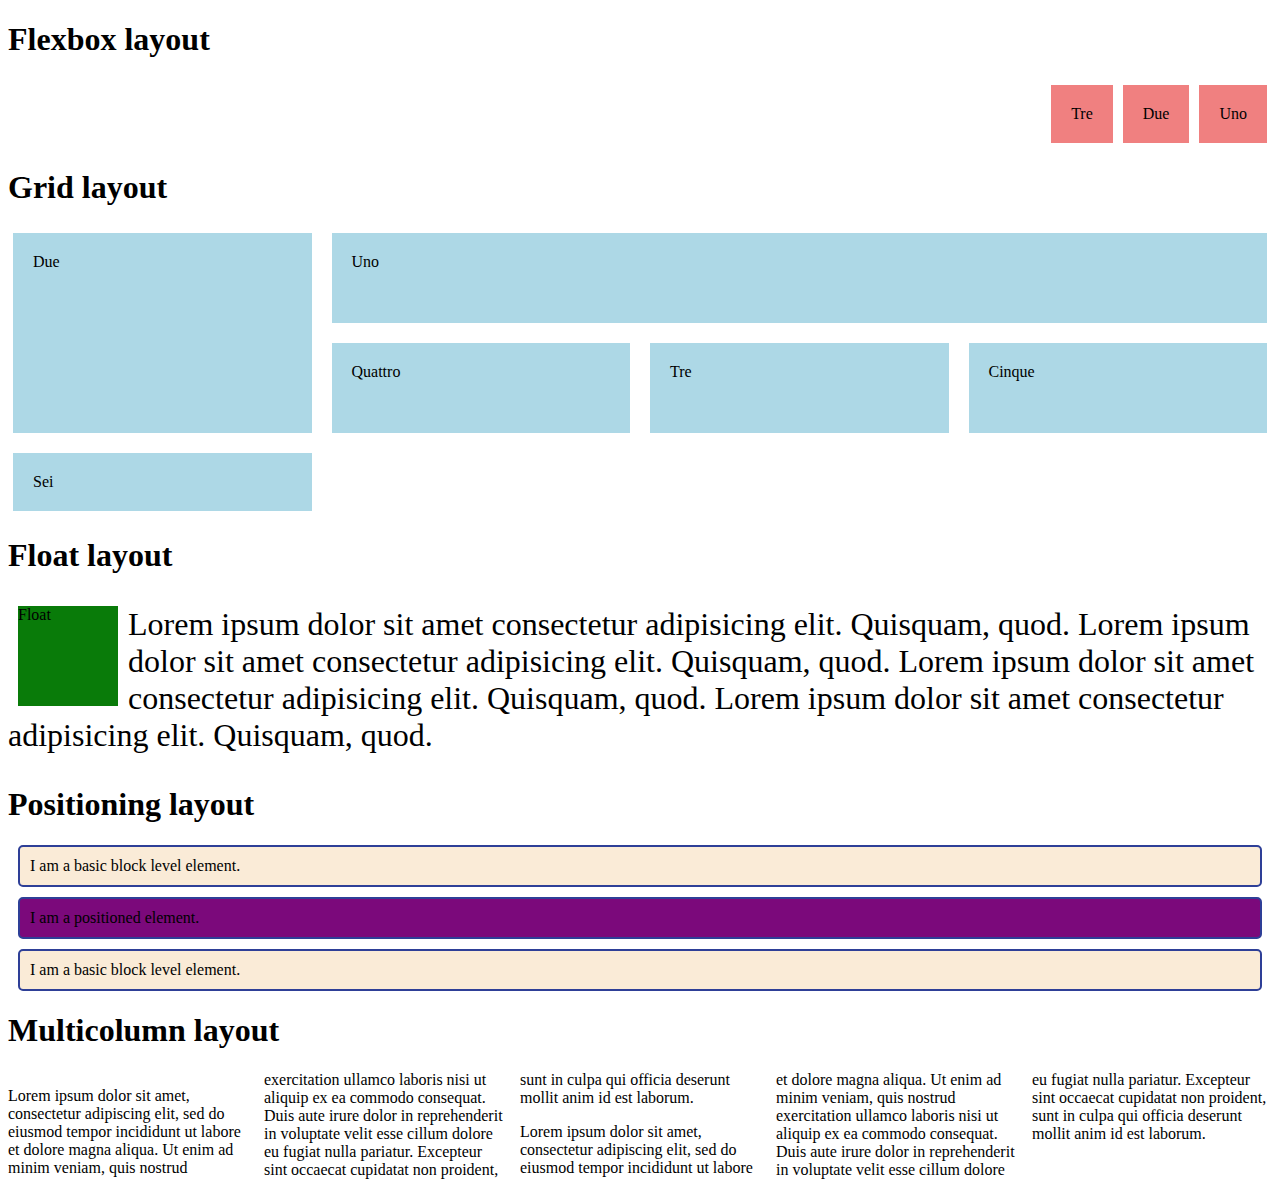
<file: BASIC LAYOUT/index.html>
<!DOCTYPE html>
<html lang="it">

<head>
    <meta charset="UTF-8">
    <meta name="viewport" content="width=device-width, initial-scale=1.0">
    <title>Layout</title>
    <link rel="stylesheet" href="style.css">
</head>

<body>
    <!--Flex box-->
    <h1>Flexbox layout</h1>
    <div class="flex-wrapper">
        <div class="box1">Uno</div>
        <div class="box2">Due</div>
        <div class="box3">Tre</div>
    </div>
    <!--Flex grid-->
    <h1>Grid layout</h1>
    <div class="grid-wrapper">
        <div class="gbox1">Uno</div>
        <div class="gbox2">Due</div>
        <div class="gbox3">Tre</div>
        <div class="gbox4">Quattro</div>
        <div class="gbox5">Cinque</div>
        <div class="gbox6">Sei</div>
    </div>
    <!--Float-->
    <h1>Float layout</h1>
    <div class="float">Float</div>
    <p class="pfloat">Lorem ipsum dolor sit amet consectetur adipisicing elit.
        Quisquam, quod. Lorem ipsum dolor sit amet consectetur adipisicing elit.
        Quisquam, quod. Lorem ipsum dolor sit amet consectetur adipisicing elit.
        Quisquam, quod. Lorem ipsum dolor sit amet consectetur adipisicing elit.
        Quisquam, quod.</p>

    <!--Positioning-->
    <h1>Positioning layout</h1>
    <p class="sample">I am a basic block level element.</p>
    <p class="sample positioned">I am a positioned element.</p>
    <p class="sample">I am a basic block level element.</p>

    <!--Multicolumn layout-->
    <h1>Multicolumn layout</h1>
    <div class="multicolumn">
        <p>Lorem ipsum dolor sit amet, consectetur adipiscing elit, sed do eiusmod tempor incididunt ut labore et dolore
            magna aliqua. Ut enim ad minim veniam, quis nostrud exercitation ullamco laboris nisi ut aliquip ex ea
            commodo consequat. Duis aute irure dolor in reprehenderit in voluptate velit esse cillum dolore eu fugiat
            nulla pariatur. Excepteur sint occaecat cupidatat non proident, sunt in culpa qui officia deserunt mollit
            anim id est laborum.</p>
        <p>Lorem ipsum dolor sit amet, consectetur adipiscing elit, sed do eiusmod tempor incididunt ut labore et dolore
            magna aliqua. Ut enim ad minim veniam, quis nostrud exercitation ullamco laboris nisi ut aliquip ex ea
            commodo consequat. Duis aute irure dolor in reprehenderit in voluptate velit esse cillum dolore eu fugiat
            nulla pariatur. Excepteur sint occaecat cupidatat non proident, sunt in culpa qui officia deserunt mollit
            anim id est laborum.</p>
        </div>
</body>


</html>
</file>
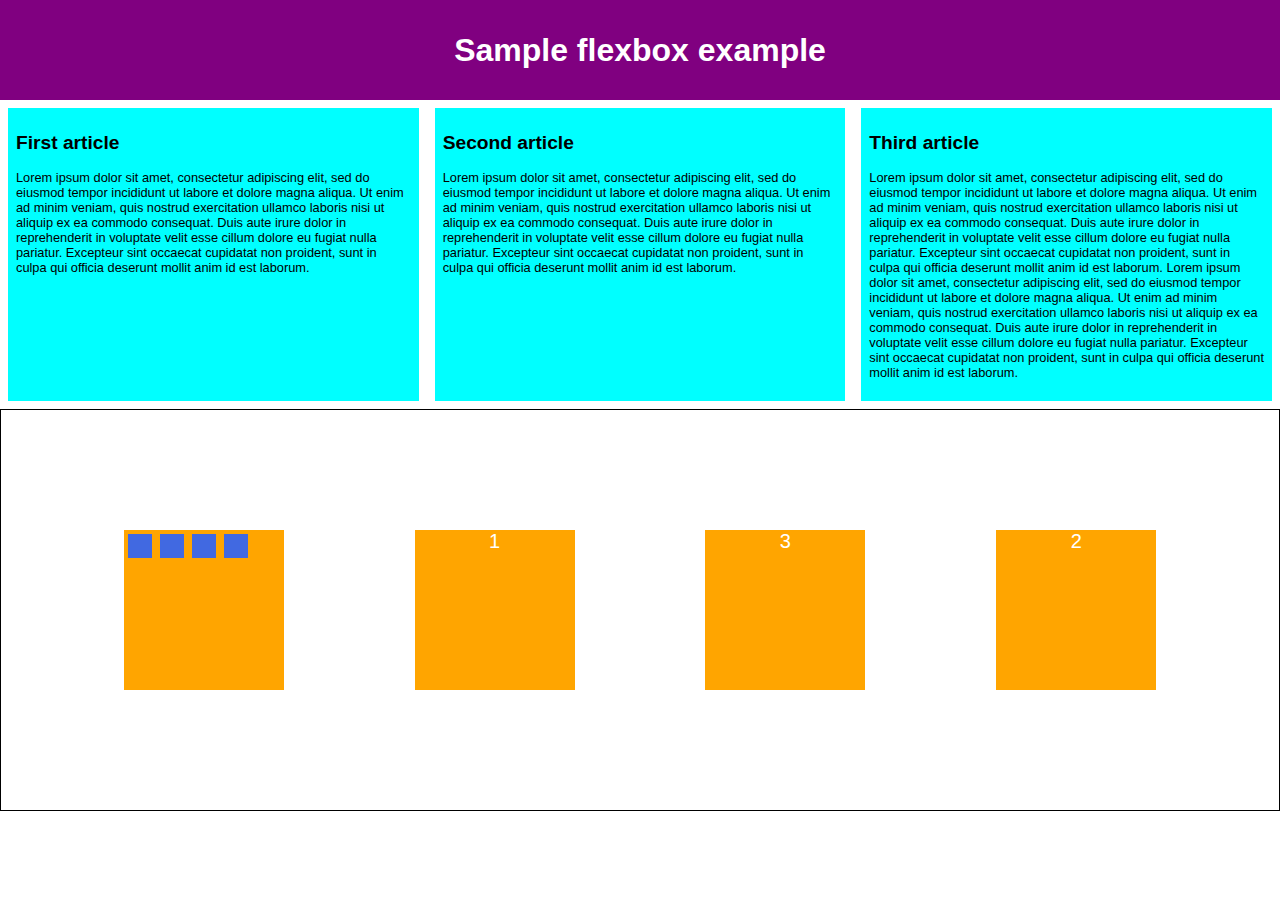
<file: FLEXBOX/index.html>
<!DOCTYPE html>
<html lang="it">

<head>
    <meta charset="UTF-8">
    <meta name="viewport" content="width=device-width, initial-scale=1.0">
    <title>Flexbox Example</title>
    <link rel="stylesheet" href="style.css">
</head>

<body>
    <header>
        <h1>Sample flexbox example</h1>
    </header>
    <section>
        <article>
            <h2>First article</h2>
            <p>Lorem ipsum dolor sit amet, consectetur adipiscing elit, sed do eiusmod tempor incididunt ut labore et
                dolore magna aliqua. Ut enim ad minim veniam, quis nostrud exercitation ullamco laboris nisi ut aliquip
                ex ea commodo consequat. Duis aute irure dolor in reprehenderit in voluptate velit esse cillum dolore eu
                fugiat nulla pariatur. Excepteur sint occaecat cupidatat non proident, sunt in culpa qui officia
                deserunt mollit anim id est laborum.</p>
        </article>
        <article>
            <h2>Second article</h2>
            <p>Lorem ipsum dolor sit amet, consectetur adipiscing elit, sed do eiusmod tempor incididunt ut labore et
                dolore magna aliqua. Ut enim ad minim veniam, quis nostrud exercitation ullamco laboris nisi ut aliquip
                ex ea commodo consequat. Duis aute irure dolor in reprehenderit in voluptate velit esse cillum dolore eu
                fugiat nulla pariatur. Excepteur sint occaecat cupidatat non proident, sunt in culpa qui officia
                deserunt mollit anim id est laborum.</p>
        </article>
        <article>
            <h2>Third article</h2>
            <p>Lorem ipsum dolor sit amet, consectetur adipiscing elit, sed do eiusmod tempor incididunt ut labore et
                dolore magna aliqua. Ut enim ad minim veniam, quis nostrud exercitation ullamco laboris nisi ut aliquip
                ex ea commodo consequat. Duis aute irure dolor in reprehenderit in voluptate velit esse cillum dolore eu
                fugiat nulla pariatur. Excepteur sint occaecat cupidatat non proident, sunt in culpa qui officia
                deserunt mollit anim id est laborum. Lorem ipsum dolor sit amet, consectetur adipiscing elit, sed do
                eiusmod tempor incididunt ut labore et dolore magna aliqua. Ut enim ad minim veniam, quis nostrud
                exercitation ullamco laboris nisi ut aliquip ex ea commodo consequat. Duis aute irure dolor in
                reprehenderit in voluptate velit esse cillum dolore eu fugiat nulla pariatur. Excepteur sint occaecat
                cupidatat non proident, sunt in culpa qui officia deserunt mollit anim id est laborum.</p>
        </article>
    </section>


    <section class="numeri">
        <div class="box1">1</div>
        <div class="box2">2</div>
        <div class="box3">3</div>
        <div class="box4">
            <div class="boxnested"></div>
            <div class="boxnested"></div>
            <div class="boxnested"></div>
            <div class="boxnested"></div>
        </div>

    </section>
</body>

</html>
</file>
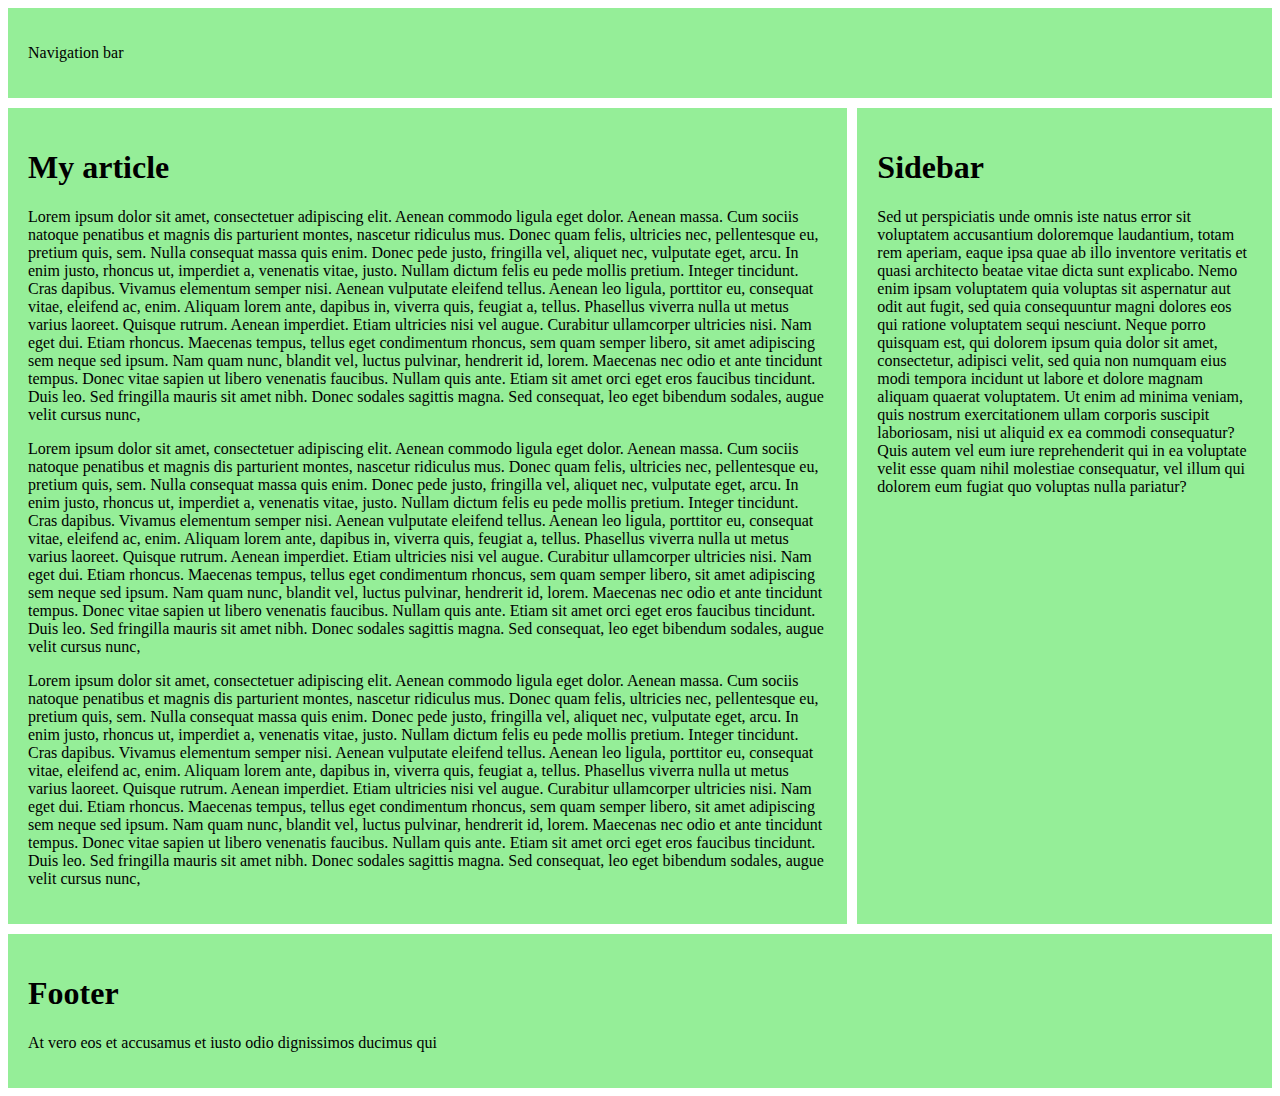
<file: GRID LAYOUT/index.html>
<!DOCTYPE html>
<html lang="en">

<head>
    <meta charset="UTF-8">
    <meta name="viewport" content="width=device-width, initial-scale=1.0">
    <title>Grid Layout Example</title>
    <link rel="stylesheet" href="style.css">
</head>

<body>
    <div class="grid-container">
        <div class="grid-item-nav">
            <p>Navigation bar</p>
        </div>
        <div class="grid-item-main">
            <h1>My article</h1>
            <p>Lorem ipsum dolor sit amet, consectetuer adipiscing elit. Aenean commodo ligula eget dolor. Aenean massa.
                Cum sociis natoque penatibus et magnis dis parturient montes, nascetur ridiculus mus. Donec quam felis,
                ultricies nec, pellentesque eu, pretium quis, sem. Nulla consequat massa quis enim. Donec pede justo,
                fringilla vel, aliquet nec, vulputate eget, arcu. In enim justo, rhoncus ut, imperdiet a, venenatis
                vitae, justo. Nullam dictum felis eu pede mollis pretium. Integer tincidunt. Cras dapibus. Vivamus
                elementum semper nisi. Aenean vulputate eleifend tellus. Aenean leo ligula, porttitor eu, consequat
                vitae, eleifend ac, enim. Aliquam lorem ante, dapibus in, viverra quis, feugiat a, tellus. Phasellus
                viverra nulla ut metus varius laoreet. Quisque rutrum. Aenean imperdiet. Etiam ultricies nisi vel augue.
                Curabitur ullamcorper ultricies nisi. Nam eget dui. Etiam rhoncus. Maecenas tempus, tellus eget
                condimentum rhoncus, sem quam semper libero, sit amet adipiscing sem neque sed ipsum. Nam quam nunc,
                blandit vel, luctus pulvinar, hendrerit id, lorem. Maecenas nec odio et ante tincidunt tempus. Donec
                vitae sapien ut libero venenatis faucibus. Nullam quis ante. Etiam sit amet orci eget eros faucibus
                tincidunt. Duis leo. Sed fringilla mauris sit amet nibh. Donec sodales sagittis magna. Sed consequat,
                leo eget bibendum sodales, augue velit cursus nunc,

            </p>
            <p>Lorem ipsum dolor sit amet, consectetuer adipiscing elit. Aenean commodo ligula eget dolor. Aenean massa.
                Cum sociis natoque penatibus et magnis dis parturient montes, nascetur ridiculus mus. Donec quam felis,
                ultricies nec, pellentesque eu, pretium quis, sem. Nulla consequat massa quis enim. Donec pede justo,
                fringilla vel, aliquet nec, vulputate eget, arcu. In enim justo, rhoncus ut, imperdiet a, venenatis
                vitae, justo. Nullam dictum felis eu pede mollis pretium. Integer tincidunt. Cras dapibus. Vivamus
                elementum semper nisi. Aenean vulputate eleifend tellus. Aenean leo ligula, porttitor eu, consequat
                vitae, eleifend ac, enim. Aliquam lorem ante, dapibus in, viverra quis, feugiat a, tellus. Phasellus
                viverra nulla ut metus varius laoreet. Quisque rutrum. Aenean imperdiet. Etiam ultricies nisi vel augue.
                Curabitur ullamcorper ultricies nisi. Nam eget dui. Etiam rhoncus. Maecenas tempus, tellus eget
                condimentum rhoncus, sem quam semper libero, sit amet adipiscing sem neque sed ipsum. Nam quam nunc,
                blandit vel, luctus pulvinar, hendrerit id, lorem. Maecenas nec odio et ante tincidunt tempus. Donec
                vitae sapien ut libero venenatis faucibus. Nullam quis ante. Etiam sit amet orci eget eros faucibus
                tincidunt. Duis leo. Sed fringilla mauris sit amet nibh. Donec sodales sagittis magna. Sed consequat,
                leo eget bibendum sodales, augue velit cursus nunc,

            </p>
            <p>Lorem ipsum dolor sit amet, consectetuer adipiscing elit. Aenean commodo ligula eget dolor. Aenean massa.
                Cum sociis natoque penatibus et magnis dis parturient montes, nascetur ridiculus mus. Donec quam felis,
                ultricies nec, pellentesque eu, pretium quis, sem. Nulla consequat massa quis enim. Donec pede justo,
                fringilla vel, aliquet nec, vulputate eget, arcu. In enim justo, rhoncus ut, imperdiet a, venenatis
                vitae, justo. Nullam dictum felis eu pede mollis pretium. Integer tincidunt. Cras dapibus. Vivamus
                elementum semper nisi. Aenean vulputate eleifend tellus. Aenean leo ligula, porttitor eu, consequat
                vitae, eleifend ac, enim. Aliquam lorem ante, dapibus in, viverra quis, feugiat a, tellus. Phasellus
                viverra nulla ut metus varius laoreet. Quisque rutrum. Aenean imperdiet. Etiam ultricies nisi vel augue.
                Curabitur ullamcorper ultricies nisi. Nam eget dui. Etiam rhoncus. Maecenas tempus, tellus eget
                condimentum rhoncus, sem quam semper libero, sit amet adipiscing sem neque sed ipsum. Nam quam nunc,
                blandit vel, luctus pulvinar, hendrerit id, lorem. Maecenas nec odio et ante tincidunt tempus. Donec
                vitae sapien ut libero venenatis faucibus. Nullam quis ante. Etiam sit amet orci eget eros faucibus
                tincidunt. Duis leo. Sed fringilla mauris sit amet nibh. Donec sodales sagittis magna. Sed consequat,
                leo eget bibendum sodales, augue velit cursus nunc,

            </p>
        </div>
        <div class="grid-item-side">
            <h1>Sidebar</h1>
            <p>Sed ut perspiciatis unde omnis iste natus error sit voluptatem accusantium doloremque laudantium, totam
                rem aperiam, eaque ipsa quae ab illo inventore veritatis et quasi architecto beatae vitae dicta sunt
                explicabo. Nemo enim ipsam voluptatem quia voluptas sit aspernatur aut odit aut fugit, sed quia
                consequuntur magni dolores eos qui ratione voluptatem sequi nesciunt. Neque porro quisquam est, qui
                dolorem ipsum quia dolor sit amet, consectetur, adipisci velit, sed quia non numquam eius modi tempora
                incidunt ut labore et dolore magnam aliquam quaerat voluptatem. Ut enim ad minima veniam, quis nostrum
                exercitationem ullam corporis suscipit laboriosam, nisi ut aliquid ex ea commodi consequatur? Quis autem
                vel eum iure reprehenderit qui in ea voluptate velit esse quam nihil molestiae consequatur, vel illum
                qui dolorem eum fugiat quo voluptas nulla pariatur?

            </p>
        </div>
        <div class="grid-item-footer">
            <h1>Footer</h1>
            <p>At vero eos et accusamus et iusto odio dignissimos ducimus qui</p>
        </div>
</body>

</html>
</file>
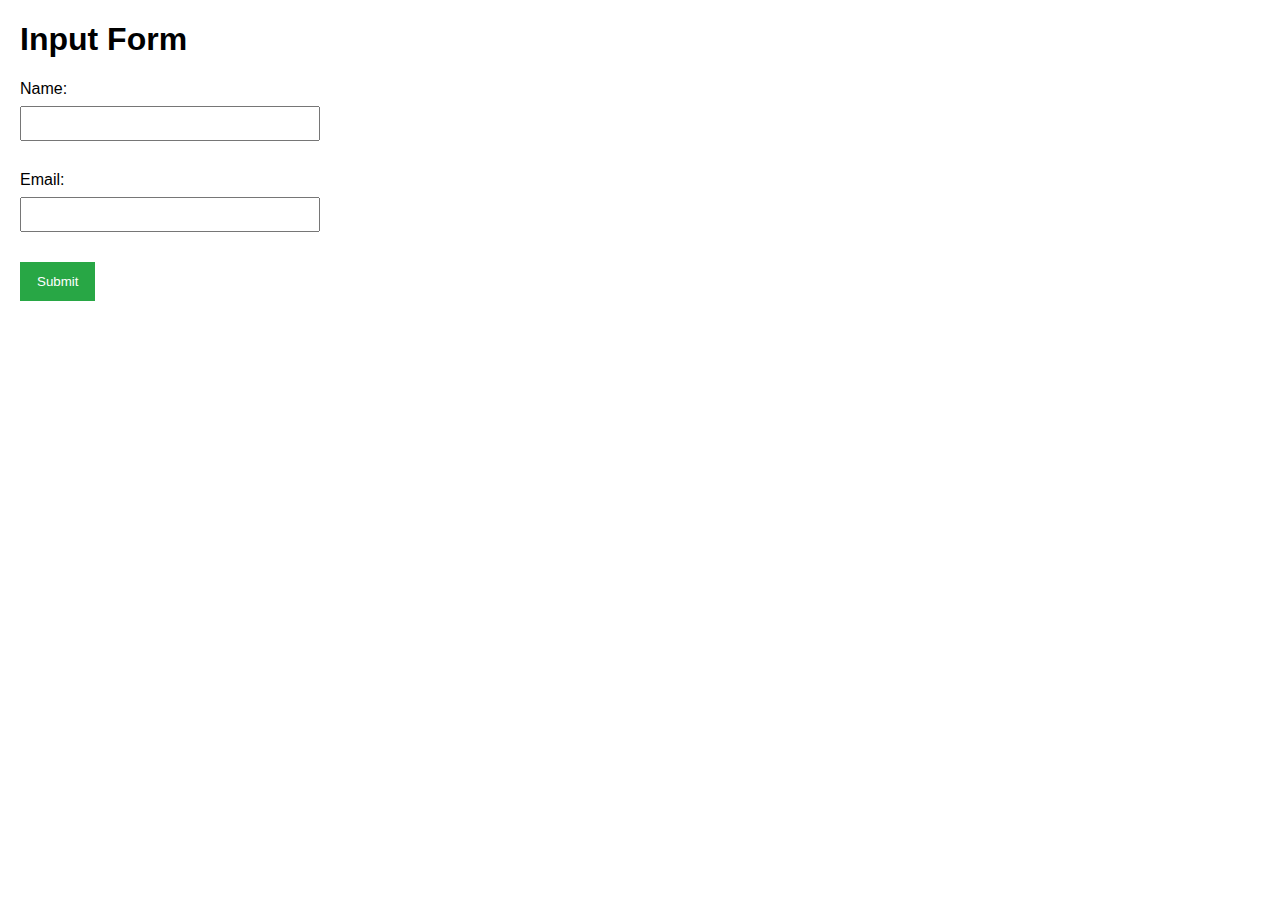
<file: INPUT_FORM/index.html>
<!DOCTYPE html>
<html lang="en">

<head>
    <meta charset="UTF-8">
    <meta name="viewport" content="width=device-width, initial-scale=1.0">
    <title>Input Form Example</title>
    <style>
        body {
            font-family: Arial, sans-serif;
            margin: 20px;
        }

        form {
            max-width: 300px;
        }

        label {
            display: block;
            margin-bottom: 8px;
        }

        input {
            width: 100%;
            padding: 8px;
            margin-bottom: 12px;
            box-sizing: border-box;
        }

        button {
            padding: 10px 15px;
            background-color: #28a745;
            border: solid 2px #28a745;
            color: white;
            cursor: pointer;
        }

        button:hover {
            background-color: #ffffff;
            color: #28a745;
            border: solid 2px #28a745;
            border-color: #28a745;
        }
    </style>
</head>

<body>
    <h1>Input Form</h1>
    <form>
        <label for="name">Name:</label>
        <input type="text" id="name" name="name" required>
        <br><br>
        <label for="email">Email:</label>
        <input type="email" id="email" name="email" required>
        <br>
        <br>
        <button type="submit">Submit</button>
    </form>
</body>

</html>
</file>
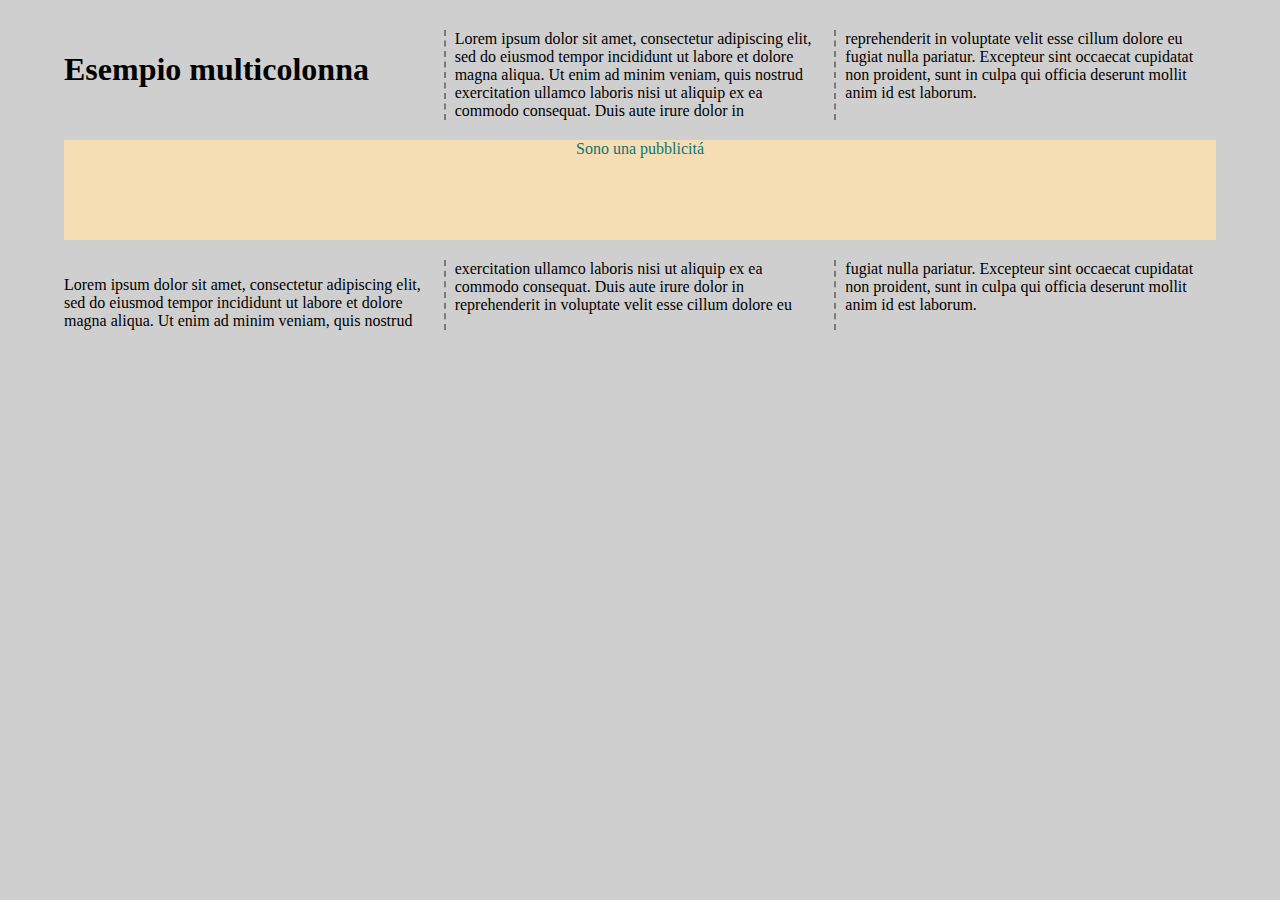
<file: MULTI COLUMN LAYOUT/index.html>
<!DOCTYPE html>
<html lang="en">

<head>
    <meta charset="UTF-8">
    <meta name="viewport" content="width=device-width, initial-scale=1.0">
    <title>Multi Column Layout</title>
    <link rel="stylesheet" href="style.css">
</head>

<body>
    <div class="container">

        <h1>Esempio multicolonna</h1>

        <p>Lorem ipsum dolor sit amet, consectetur adipiscing elit, sed do eiusmod tempor incididunt ut labore et dolore
            magna aliqua. Ut enim ad minim veniam, quis nostrud exercitation ullamco laboris nisi ut aliquip ex ea
            commodo consequat. Duis aute irure dolor in reprehenderit in voluptate velit esse cillum dolore eu fugiat
            nulla pariatur. Excepteur sint occaecat cupidatat non proident, sunt in culpa qui officia deserunt mollit
            anim id est laborum.</p>

        <div class="ads">Sono una pubblicitá</div>

        <p>Lorem ipsum dolor sit amet, consectetur adipiscing elit, sed do eiusmod tempor incididunt ut labore et dolore
            magna aliqua. Ut enim ad minim veniam, quis nostrud exercitation ullamco laboris nisi ut aliquip ex ea
            commodo consequat. Duis aute irure dolor in reprehenderit in voluptate velit esse cillum dolore eu fugiat
            nulla pariatur. Excepteur sint occaecat cupidatat non proident, sunt in culpa qui officia deserunt mollit
            anim id est laborum.</p>
    </div>
</body>

</html>
</file>
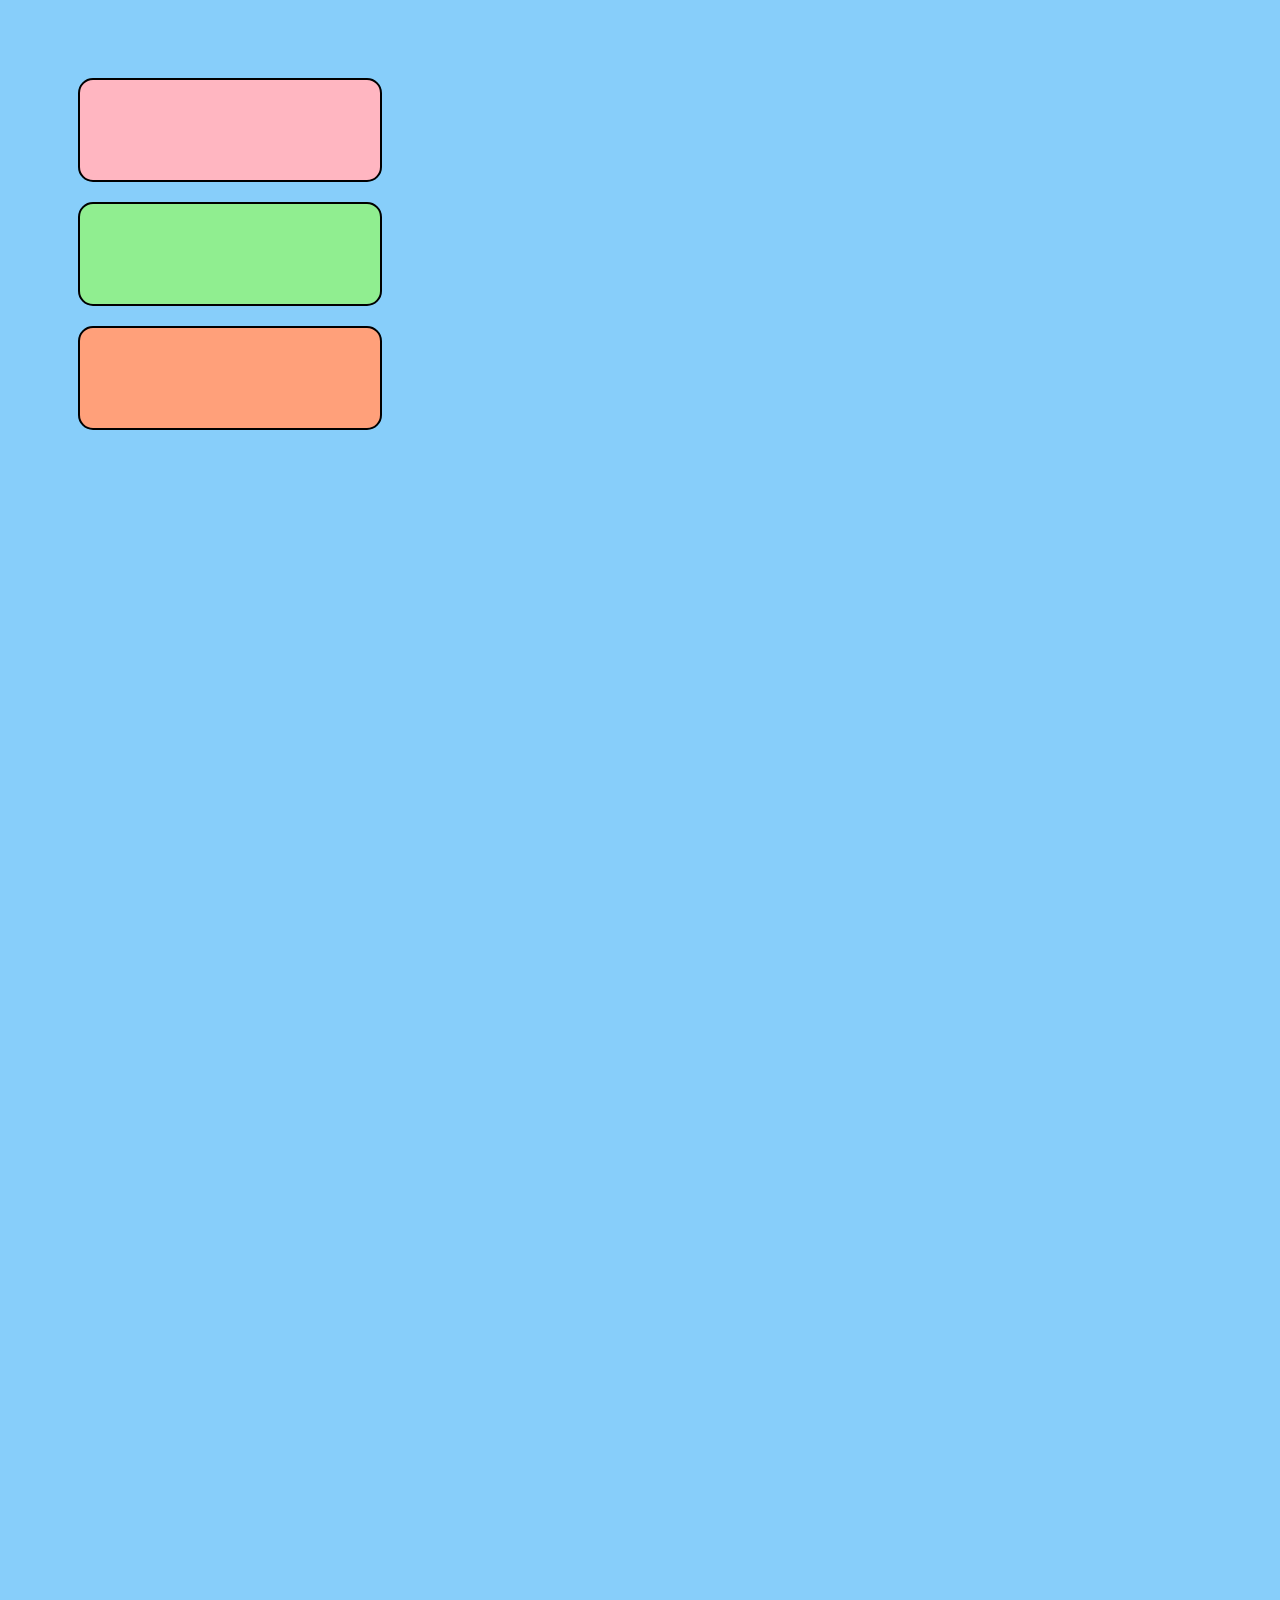
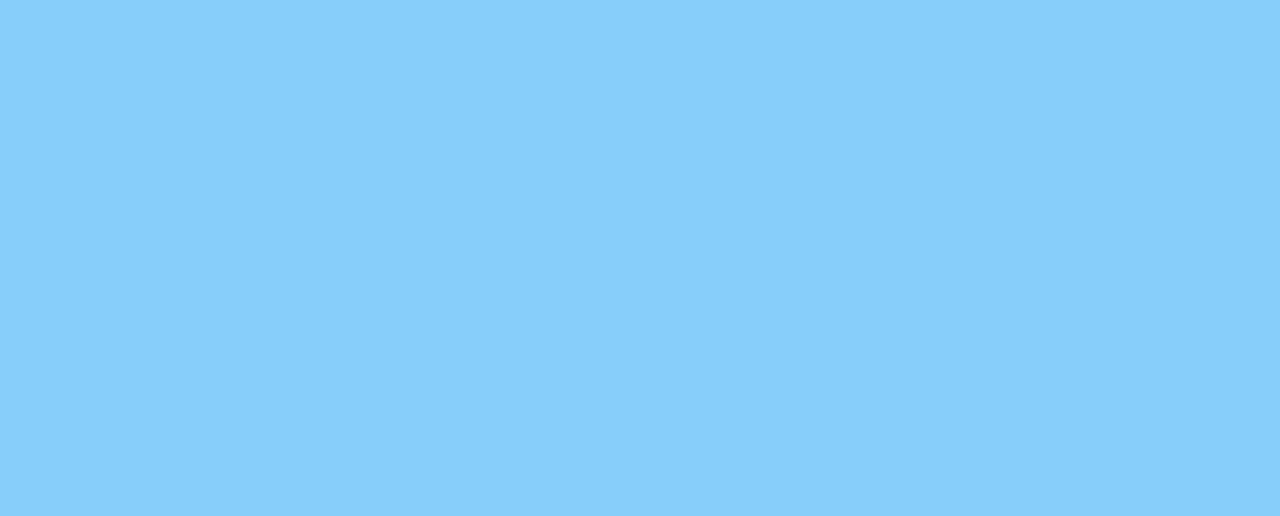
<file: POSITIONING/index.html>
<!DOCTYPE html>
<html lang="en">

<head>
    <meta charset="UTF-8">
    <meta name="viewport" content="width=device-width, initial-scale=1.0">
    <title>Positioning Example</title>
    <link rel="stylesheet" href="style.css">
</head>

<body>
    <div class="box uno"></div>
    <div class="box due"></div>
    <div class="box tre"></div>
</body>

</html>
</file>
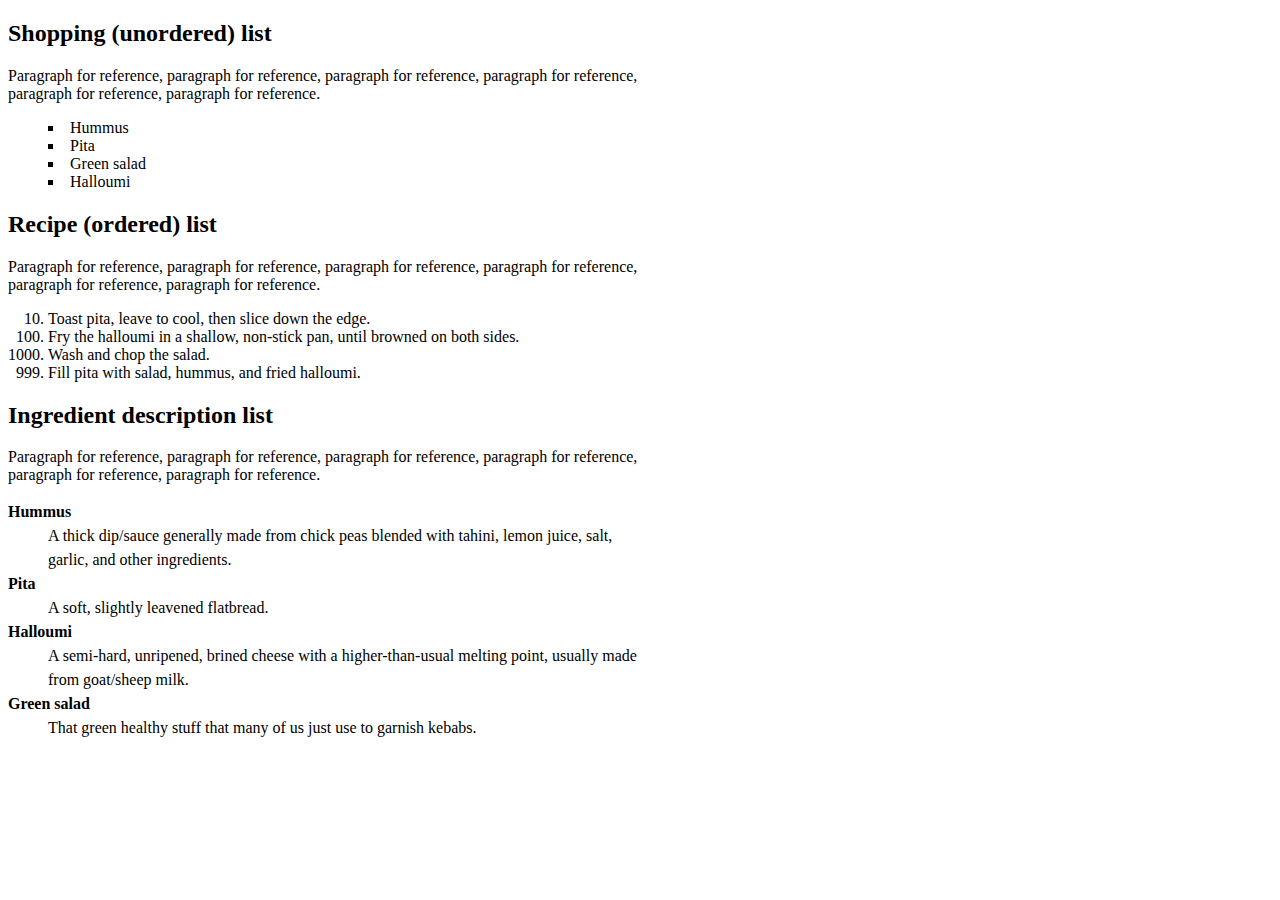
<file: STILE LISTE/index.html>
<!DOCTYPE html>
<html lang="it">

<head>
    <meta charset="UTF-8">
    <meta name="viewport" content="width=device-width, initial-scale=1.0">
    <title>Stile Liste</title>
    <style>
        body{
            width: 50%;
        }
        dd, dt {
            line-height: 1.5;
        }
        dt {
            font-weight: bold;
        }

        ul{
            list-style-type: square;
            list-style-position: inside;
        }
        ol{
            /* list-style-type: upper-roman; */
        }
    </style>
</head>

<body>
    <h2>Shopping (unordered) list</h2>

    <p>
        Paragraph for reference, paragraph for reference, paragraph for reference,
        paragraph for reference, paragraph for reference, paragraph for reference.
    </p>

    <ul>
        <li>Hummus</li>
        <li>Pita</li>
        <li>Green salad</li>
        <li>Halloumi</li>
    </ul>

    <h2>Recipe (ordered) list</h2>

    <p>
        Paragraph for reference, paragraph for reference, paragraph for reference,
        paragraph for reference, paragraph for reference, paragraph for reference.
    </p>

    <ol start="10" reversed>
        <li>Toast pita, leave to cool, then slice down the edge.</li>
        <li value="100">
            Fry the halloumi in a shallow, non-stick pan, until browned on both sides.
        </li>
        <li value="1000">Wash and chop the salad.</li>
        <li>Fill pita with salad, hummus, and fried halloumi.</li>
    </ol>

    <h2>Ingredient description list</h2>

    <p>
        Paragraph for reference, paragraph for reference, paragraph for reference,
        paragraph for reference, paragraph for reference, paragraph for reference.
    </p>

    <dl>
        <dt>Hummus</dt>
        <dd>
            A thick dip/sauce generally made from chick peas blended with tahini, lemon
            juice, salt, garlic, and other ingredients.
        </dd>
        <dt>Pita</dt>
        <dd>A soft, slightly leavened flatbread.</dd>
        <dt>Halloumi</dt>
        <dd>
            A semi-hard, unripened, brined cheese with a higher-than-usual melting
            point, usually made from goat/sheep milk.
        </dd>
        <dt>Green salad</dt>
        <dd>That green healthy stuff that many of us just use to garnish kebabs.</dd>
    </dl>
</body>

</html>
</file>
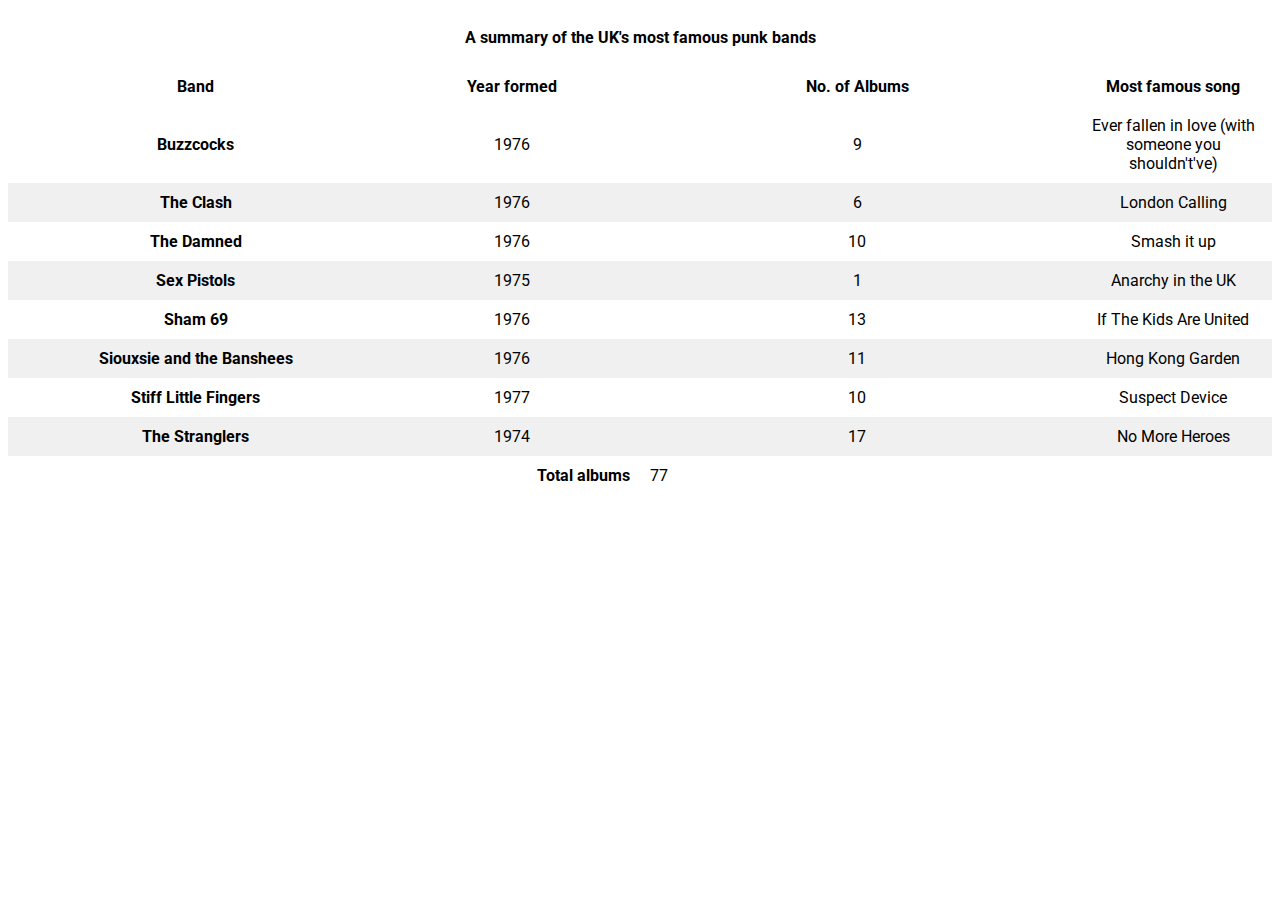
<file: STILE TABELLE/index.html>
<!DOCTYPE html>
<html lang="it">

<head>
    <meta charset="UTF-8">
    <meta name="viewport" content="width=device-width, initial-scale=1.0">
    <title>Stile Tabelle</title>
    <link rel="preconnect" href="https://fonts.googleapis.com">
<link rel="preconnect" href="https://fonts.gstatic.com" crossorigin>
<link href="https://fonts.googleapis.com/css2?family=Roboto+Mono:ital,wght@0,100..700;1,100..700&family=Roboto:ital,wght@0,100..900;1,100..900&display=swap" rel="stylesheet">
    <style>
        body {
            font-family: 'Roboto', sans-serif;
        }
        table {
            table-layout: fixed;
            width: 100%;
             border-collapse: collapse; /*Elimina gli spazi tra i bordi delle celle, generando un unico bordo */
        }

        thead th:nth-child(1) {
            width: 30%;
        }

        thead th:nth-child(2) {
            width: 20%;
        }

        thead th:nth-child(3) {
            width: 35%;
        }

        thead th:nth-child(4) {
            width: 15%;
        }
        th, td {
            padding: 10px;
        }
        tbody td{
            text-align: center;
        }
        tfoot th {
            text-align: right;
        }

        tbody tr:nth-child(odd) {
            background-color: #ffffff;
        }
        tbody tr:nth-child(even) {
            background-color: #f0f0f0;
        }

        caption {
            padding: 20px;
            text-align: center;
            font-weight: bold;
        }
    </style>
</head>

<body>
    <table>
        <caption>
            A summary of the UK's most famous punk bands
        </caption>
        <thead>
            <tr>
                <th scope="col">Band</th>
                <th scope="col">Year formed</th>
                <th scope="col">No. of Albums</th>
                <th scope="col">Most famous song</th>
            </tr>
        </thead>
        <tbody>
            <tr>
                <th scope="row">Buzzcocks</th>
                <td>1976</td>
                <td>9</td>
                <td>Ever fallen in love (with someone you shouldn't've)</td>
            </tr>
            <tr>
                <th scope="row">The Clash</th>
                <td>1976</td>
                <td>6</td>
                <td>London Calling</td>
            </tr>
            <tr>
                <th scope="row">The Damned</th>
                <td>1976</td>
                <td>10</td>
                <td>Smash it up</td>
            </tr>
            <tr>
                <th scope="row">Sex Pistols</th>
                <td>1975</td>
                <td>1</td>
                <td>Anarchy in the UK</td>
            </tr>
            <tr>
                <th scope="row">Sham 69</th>
                <td>1976</td>
                <td>13</td>
                <td>If The Kids Are United</td>
            </tr>
            <tr>
                <th scope="row">Siouxsie and the Banshees</th>
                <td>1976</td>
                <td>11</td>
                <td>Hong Kong Garden</td>
            </tr>
            <tr>
                <th scope="row">Stiff Little Fingers</th>
                <td>1977</td>
                <td>10</td>
                <td>Suspect Device</td>
            </tr>
            <tr>
                <th scope="row">The Stranglers</th>
                <td>1974</td>
                <td>17</td>
                <td>No More Heroes</td>
            </tr>
        </tbody>
        <tfoot>
            <tr>
                <th scope="row" colspan="2">Total albums</th>
                <td colspan="2">77</td>
            </tr>
        </tfoot>
    </table>
</body>

</html>
</file>
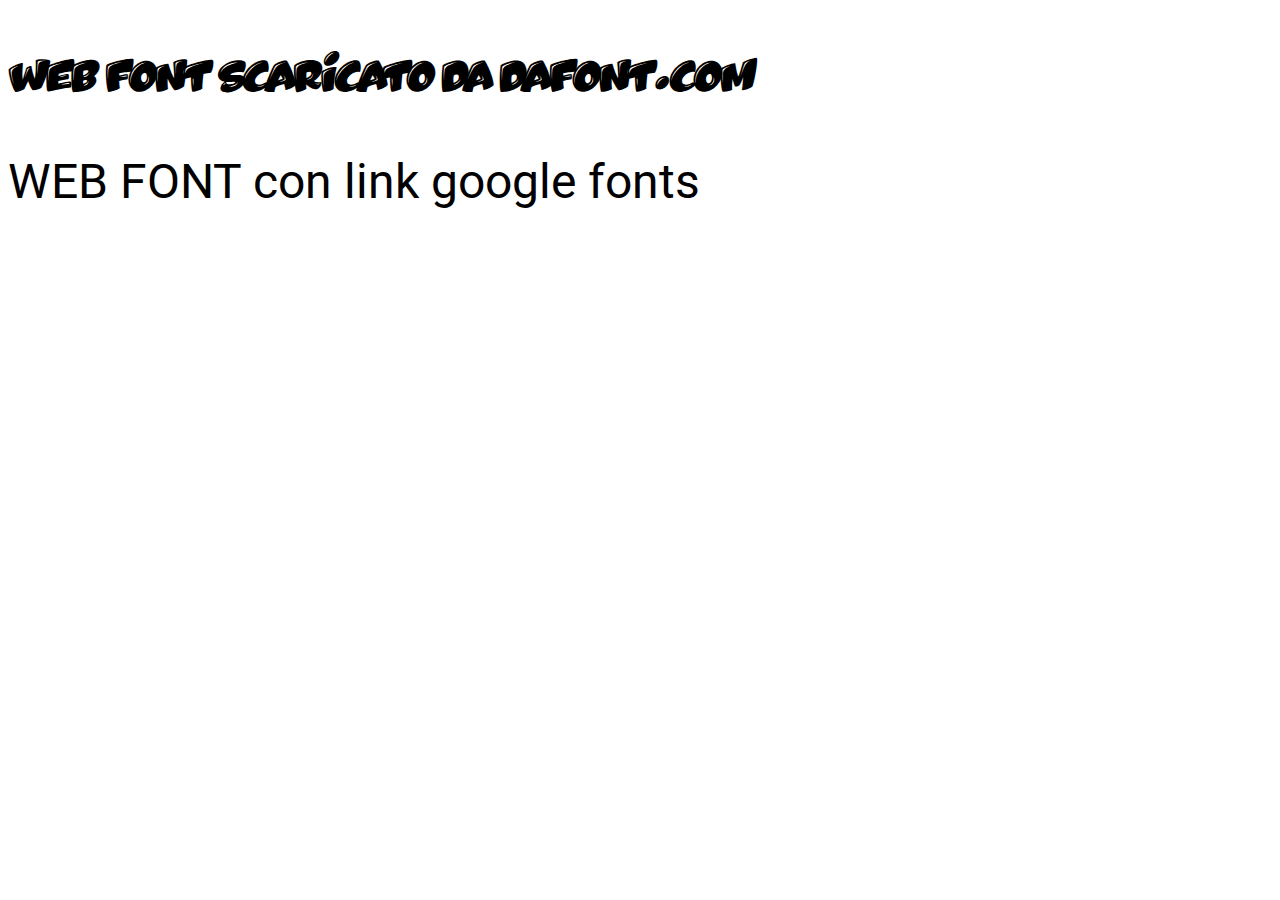
<file: WEB FONT/index.html>
<!DOCTYPE html>
<html lang="it">

<head>
    <meta charset="UTF-8">
    <meta name="viewport" content="width=device-width, initial-scale=1.0">
    <link rel="preconnect" href="https://fonts.googleapis.com">
    <link rel="preconnect" href="https://fonts.gstatic.com" crossorigin>
    <link
        href="https://fonts.googleapis.com/css2?family=Bitcount+Grid+Double:wght@100..900&family=Roboto:ital,wght@0,100..900;1,100..900&display=swap"
        rel="stylesheet">
    <title>WEB FONT</title>
    <style>
        /*font scaricato da dafont.com*/
        @font-face {
            font-family: "oupus";
            src: url("oups/Oups.otf");
        }

        body {
            font-family: "oupus", sans-serif;
        }
        p {
            font-size: 3em;
        }
        #googleFonts {
            font-family: "Roboto", sans-serif;
        }
    </style>
</head>

<body>
    <p>WEB FONT scaricato da dafont.com</p>
    <p id="googleFonts">WEB FONT con link google fonts</p>
</body>

</html>
</file>
<file: BASIC LAYOUT/style.css>
.flex-wrapper {
    display: flex;
    flex-direction: row-reverse;
}
.flex-wrapper>div{
    padding: 20px;
    margin: 5px;
    background-color: lightcoral;
}
.grid-wrapper {
    display: grid;
    grid-template-columns: 1fr 1fr 1fr 1fr;
    grid-template-rows: 100px 100px;
    grid-gap: 10px;
}
.grid-wrapper>div{
    padding: 20px;
    margin: 5px;
    background-color: lightblue;
}
.gbox1 {
    grid-column: 2 / 5;
    grid-row: 1;
}
.gbox2 {
    grid-column: 1;
    grid-row: 1 / 3;
}
.gbox3 {
    grid-column: 3;
    grid-row: 2;
}
.float {
    float: left;
    width: 100px;
    height: 100px;
    margin: 10px;
    background-color: rgb(9, 123, 9);
    font-size: 5hv;
}
.pfloat{
    font-size: 32px;
}
.sample{
    background-color: antiquewhite;
    border: 2px solid rgb(46, 63, 151);
    padding: 10px;
    margin: 10px;
    border-radius: 5px;
}
.positioned{
    /*position: relative;*/
    /*position: absolute;*/
    /*position: fixed;*/
    position: sticky;
    top: 20px;
    left: 20px;
    margin: 10px;
    background-color: rgb(123, 9, 123);
    font-size: 5hv;
}
.multicolumn{
    column-width: 200px;
}
</file>
<file: FLEXBOX/style.css>
body {
    font-family: sans-serif;
    margin: 0;
}

header {
    background: purple;
    height: 100px;
}

h1 {
    text-align: center;
    color: white;
    line-height: 100px;
    margin: 0;
}

section {
    zoom: 0.8;
    display: flex;
    /*flex-wrap: wrap;
  flex-direction: row;*/
    flex-flow: row wrap;
    /*flex-direction: column;*/
}

article {
    padding: 10px;
    margin: 10px;
    background: aqua;
    flex: 1;
}

.numeri {
    display: flex;
    flex-flow: row wrap;
    height: 500px;
    border: solid 1px black;
    justify-content: space-evenly;
    align-items: center;
}

div {
    height: 200px;
    width: 200px;
    background-color: orange;
    margin: 10px;
    font-size: 25px;
    color: white;
    text-align: center;
}

.box4{
    order: 1;
    display: flex;
    flex-direction: row;
}
.box3{
    order: 3;
}
.box2{
    order: 4;
}
.box1{
    order: 2;
}
.boxnested{
    width: 30px;
    height: 30px;
    margin: 5px;
    background-color: royalblue;
}
</file>
<file: GRID LAYOUT/style.css>
.grid-container {
    display: grid;
    /* grid-template-columns: repeat(3, minmax(200px, auto)); */
    grid-template-columns: repeat(3, 1fr);
    /* grid-template-columns: repeat(auto-fill, minmax(100px, auto)); */
    gap: 10px;
}

.grid-item {
    /* background-color: #95ee98; */
    /* display: flex;
    justify-content: center;
    align-items: center;
    font-size: 30px; */
}

.grid-item-nav {
    background-color: #95ee98;

    grid-column: 1 / 4;
    padding: 20px;
}

.grid-item-main {
    background-color: #95ee98;

    grid-column: 1 / 3;
}

.grid-item-footer {
    background-color: #95ee98;

    grid-column: 1 / 4;
    padding: 20px;
}

.grid-item-main {
    background-color: #95ee98;

    padding: 20px;
}

.grid-item-side {
    background-color: #95ee98;

    padding: 20px;
}
</file>
<file: MULTI COLUMN LAYOUT/style.css>
body{
    width: 90%;
    margin: auto;
    max-width: 1200px;
    padding: 30px;
    background-color: #d0cfcf;
}
.container{
    column-count: 3;
    /* column-width: 200px; */
    column-gap: 20px;
    column-rule: 2px dashed rgb(123, 120, 120);
}

.ads{
    background-color: wheat;
    color: rgb(13, 116, 116);
    column-span: all;
    margin: 20px 0;
    height: 100px;
    text-align: center;
    
}
</file>
<file: POSITIONING/style.css>
body{
    padding: 50px;
    background-color: lightskyblue;
    /* position: relative; */
    height: 2000px;
}
.box{
border-radius: 15px;
border: solid 2px black;
background-color: lightsalmon;
height: 100px;
margin: 20px;
width: 300px;
}
.uno{
    /* position: relative; */
    /* position: fixed; */
    /* position: relative; */
    position: sticky;
    background-color: lightpink;
    top: 50px;
    left: 30px;
    /* width: 500px; */
}
.due{
    background-color: lightgreen;
    z-index: 1;
}
</file>
